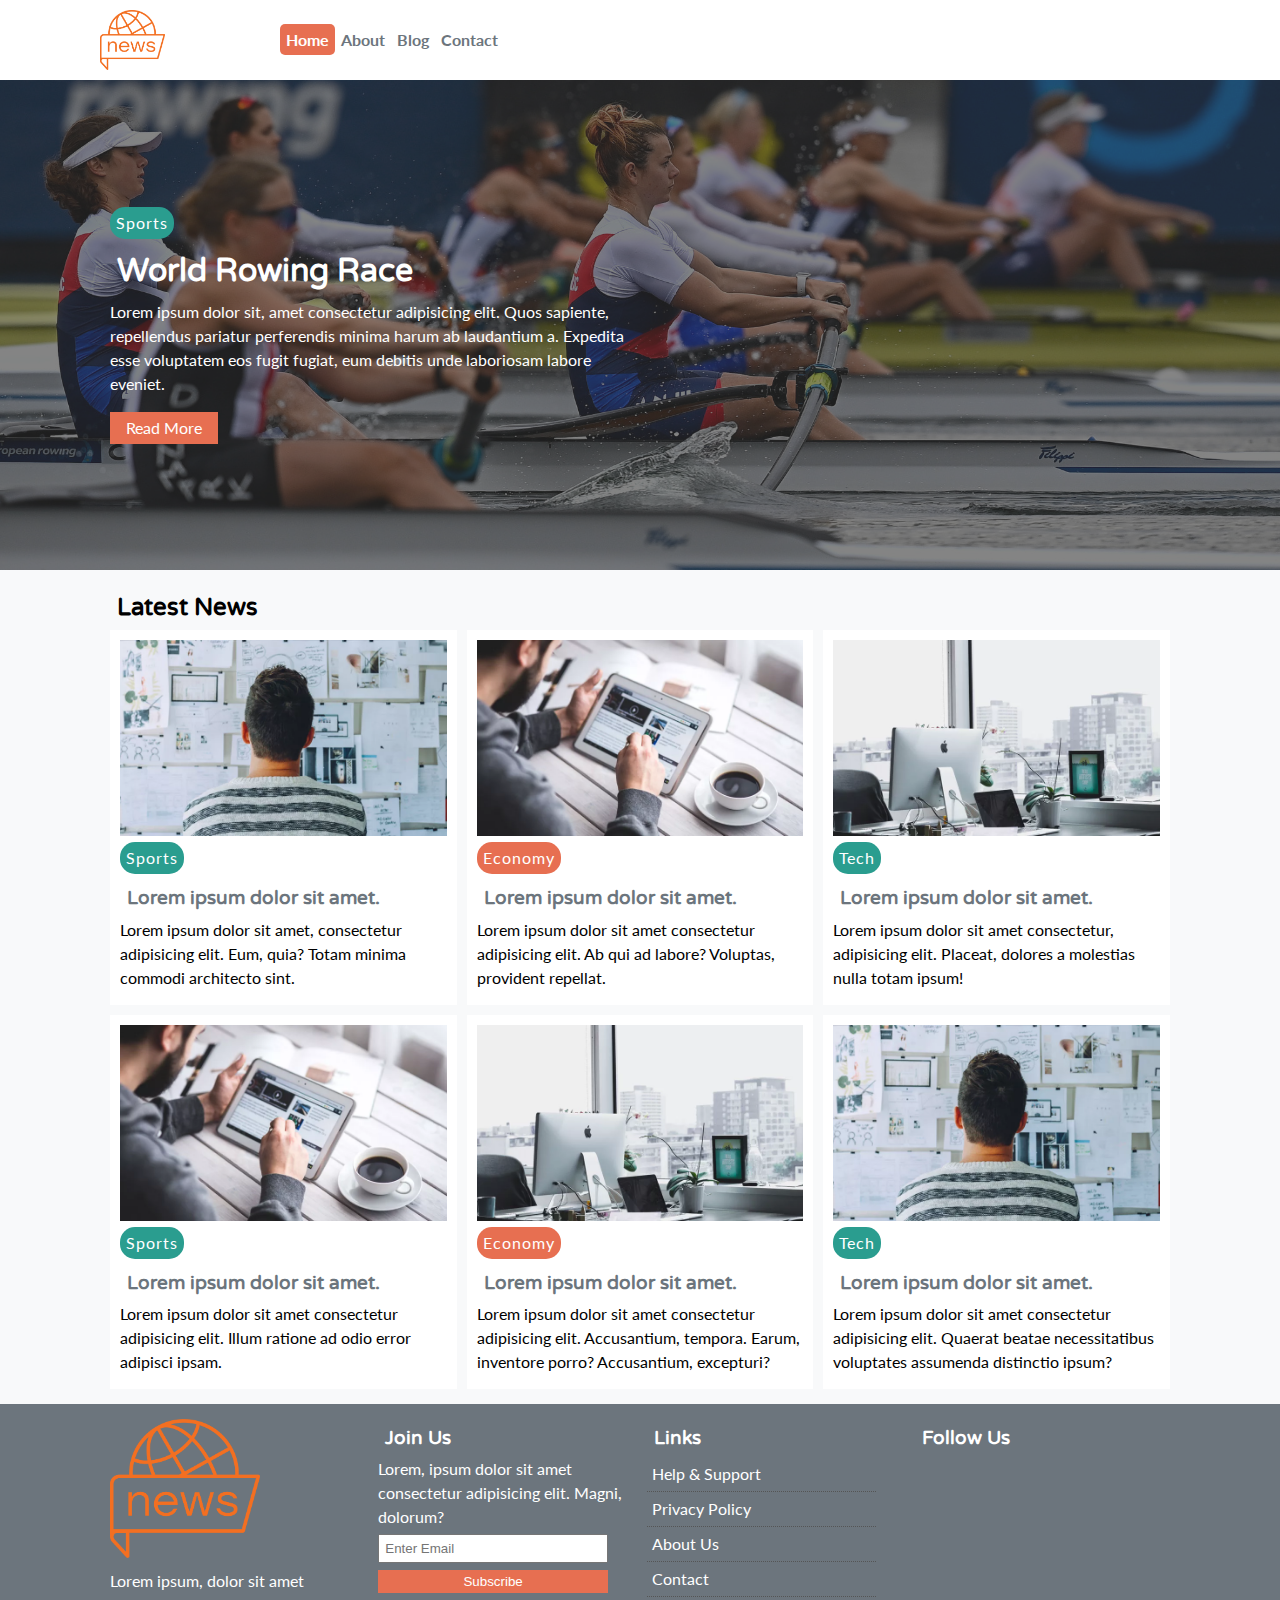
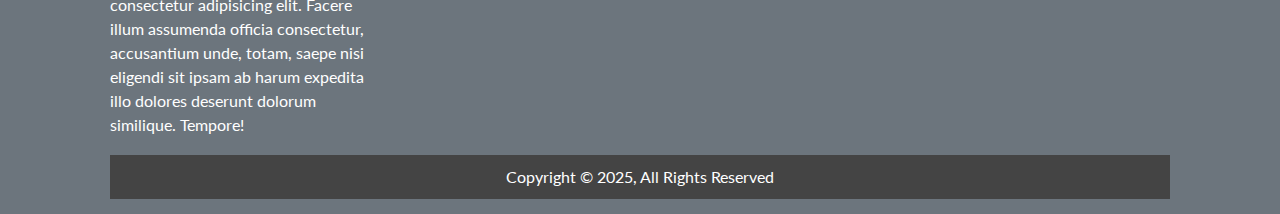
<file: index.html>
<!DOCTYPE html>
<html lang="en">
  <head>
    <meta charset="UTF-8" />
    <meta http-equiv="X-UA-Compatible" content="IE=edge" />
    <meta name="viewport" content="width=device-width, initial-scale=1.0" />
    <link
      rel="stylesheet"
      href="https://cdnjs.cloudflare.com/ajax/libs/font-awesome/6.4.0/css/all.min.css"
      integrity="sha512-iecdLmaskl7CVkqkXNQ/ZH/XLlvWZOJyj7Yy7tcenmpD1ypASozpmT/E0iPtmFIB46ZmdtAc9eNBvH0H/ZpiBw=="
      crossorigin="anonymous"
      referrerpolicy="no-referrer"
    />
    <link
      href="https://fonts.googleapis.com/css2?family=Lato&family=Varela+Round&display=swap"
      rel="stylesheet"
    />
    <link rel="stylesheet" href="css/style.css" />
    <link
      rel="stylesheet"
      media="screen and (max-width:768px)"
      href="css/mobile.css"
    />
    <title>News Site</title>
  </head>
  <body>
    <!-- navbar -->
    <nav id="main-nav" class="nav">
      <div class="container">
        <img src="img/logo.png" alt="" class="logo" />
        <ul>
          <li><a class="active" href="index.html">Home</a></li>
          <li><a class="" href="about.html">About</a></li>
          <li><a class="" href="blog.html">Blog</a></li>
          <li><a class="" href="contact.html">Contact</a></li>
        </ul>
        <div class="social-icons">
          <a href=""><i class="fa-brands fa-facebook fa-2x"></i></a>
          <a href=""><i class="fa-brands fa-twitter fa-2x"></i></a>
          <a href=""><i class="fa-brands fa-instagram fa-2x"></i></a>
          <a href=""><i class="fa-brands fa-youtube fa-2x"></i></a>
        </div>
      </div>
    </nav>

    <!-- header -->
    <header id="header">
      <div class="container">
        <div class="header-container">
          <div class="header-content">
            <div class="category bg-secondary">Sports</div>
            <h1>World Rowing Race</h1>
            <p class="mb-4">
              Lorem ipsum dolor sit, amet consectetur adipisicing elit. Quos
              sapiente, repellendus pariatur perferendis minima harum ab
              laudantium a. Expedita esse voluptatem eos fugit fugiat, eum
              debitis unde laboriosam labore eveniet.
            </p>
            <a href="#" class="btn btn-primary">Read More</a>
          </div>
        </div>
      </div>
    </header>
    <!-- articles -->
    <section id="main-articles" class="py-2">
      <div class="container">
        <h2>Latest News</h2>
        <div class="articles-container">
          <article class="card">
            <img src="img/img-1.webp" alt="" />
            <div>
              <div class="category bg-secondary">Sports</div>
              <h3><a href="article.html">Lorem ipsum dolor sit amet.</a></h3>
              <p>
                Lorem ipsum dolor sit amet, consectetur adipisicing elit. Eum,
                quia? Totam minima commodi architecto sint.
              </p>
            </div>
          </article>
          <article class="card">
            <img src="img/img-2.webp" alt="" />
            <div>
              <div class="category bg-primary">Economy</div>
              <h3><a href="article.html">Lorem ipsum dolor sit amet.</a></h3>
              <p>
                Lorem ipsum dolor sit amet consectetur adipisicing elit. Ab qui
                ad labore? Voluptas, provident repellat.
              </p>
            </div>
          </article>
          <article class="card">
            <img src="img/img-3.webp" alt="" />
            <div>
              <div class="category bg-secondary">Tech</div>
              <h3><a href="article.html">Lorem ipsum dolor sit amet.</a></h3>
              <p>
                Lorem ipsum dolor sit amet consectetur, adipisicing elit.
                Placeat, dolores a molestias nulla totam ipsum!
              </p>
            </div>
          </article>
          <article class="card">
            <img src="img/img-2.webp" alt="" />
            <div>
              <div class="category bg-secondary">Sports</div>
              <h3><a href="article.html">Lorem ipsum dolor sit amet.</a></h3>
              <p>
                Lorem ipsum dolor sit amet consectetur adipisicing elit. Illum
                ratione ad odio error adipisci ipsam.
              </p>
            </div>
          </article>
          <article class="card">
            <img src="img/img-3.webp" alt="" />
            <div>
              <div class="category bg-primary">Economy</div>
              <h3><a href="article.html">Lorem ipsum dolor sit amet.</a></h3>
              <p>
                Lorem ipsum dolor sit amet consectetur adipisicing elit.
                Accusantium, tempora. Earum, inventore porro? Accusantium,
                excepturi?
              </p>
            </div>
          </article>
          <article class="card">
            <img src="img/img-1.webp" alt="" />
            <div>
              <div class="category bg-secondary">Tech</div>
              <h3><a href="article.html">Lorem ipsum dolor sit amet.</a></h3>
              <p>
                Lorem ipsum dolor sit amet consectetur adipisicing elit. Quaerat
                beatae necessitatibus voluptates assumenda distinctio ipsum?
              </p>
            </div>
          </article>
        </div>
      </div>
    </section>

    <!-- footer -->
    <div id="main-footer" class="py-2">
      <div class="container footer-container">
        <div>
          <img src="img/logo.png" alt="" />
          <p>
            Lorem ipsum, dolor sit amet consectetur adipisicing elit. Facere
            illum assumenda officia consectetur, accusantium unde, totam, saepe
            nisi eligendi sit ipsam ab harum expedita illo dolores deserunt
            dolorum similique. Tempore!
          </p>
        </div>
        <div>
          <h3>Join Us</h3>
          <p>
            Lorem, ipsum dolor sit amet consectetur adipisicing elit. Magni,
            dolorum?
          </p>
          <form action="">
            <input type="email" name="" id="" placeholder="Enter Email" />
            <input type="submit" value="Subscribe" class="btn btn-primary" />
          </form>
        </div>
        <div>
          <h3>Links</h3>
          <ul>
            <li><a href="">Help & Support</a></li>
            <li><a href="">Privacy Policy</a></li>
            <li><a href="">About Us</a></li>
            <li><a href="">Contact</a></li>
          </ul>
        </div>
        <div>
          <h3>Follow Us</h3>
          <div>
            <a href=""><i class="fa-brands fa-facebook fa-2x"></i></a>
            <a href=""><i class="fa-brands fa-twitter fa-2x"></i></a>
            <a href=""><i class="fa-brands fa-instagram fa-2x"></i></a>
            <a href=""><i class="fa-brands fa-youtube fa-2x"></i></a>
          </div>
        </div>
        <div>
          <p>Copyright &copy; 2025, All Rights Reserved</p>
        </div>
      </div>
    </div>
  </body>
</html>
</file>
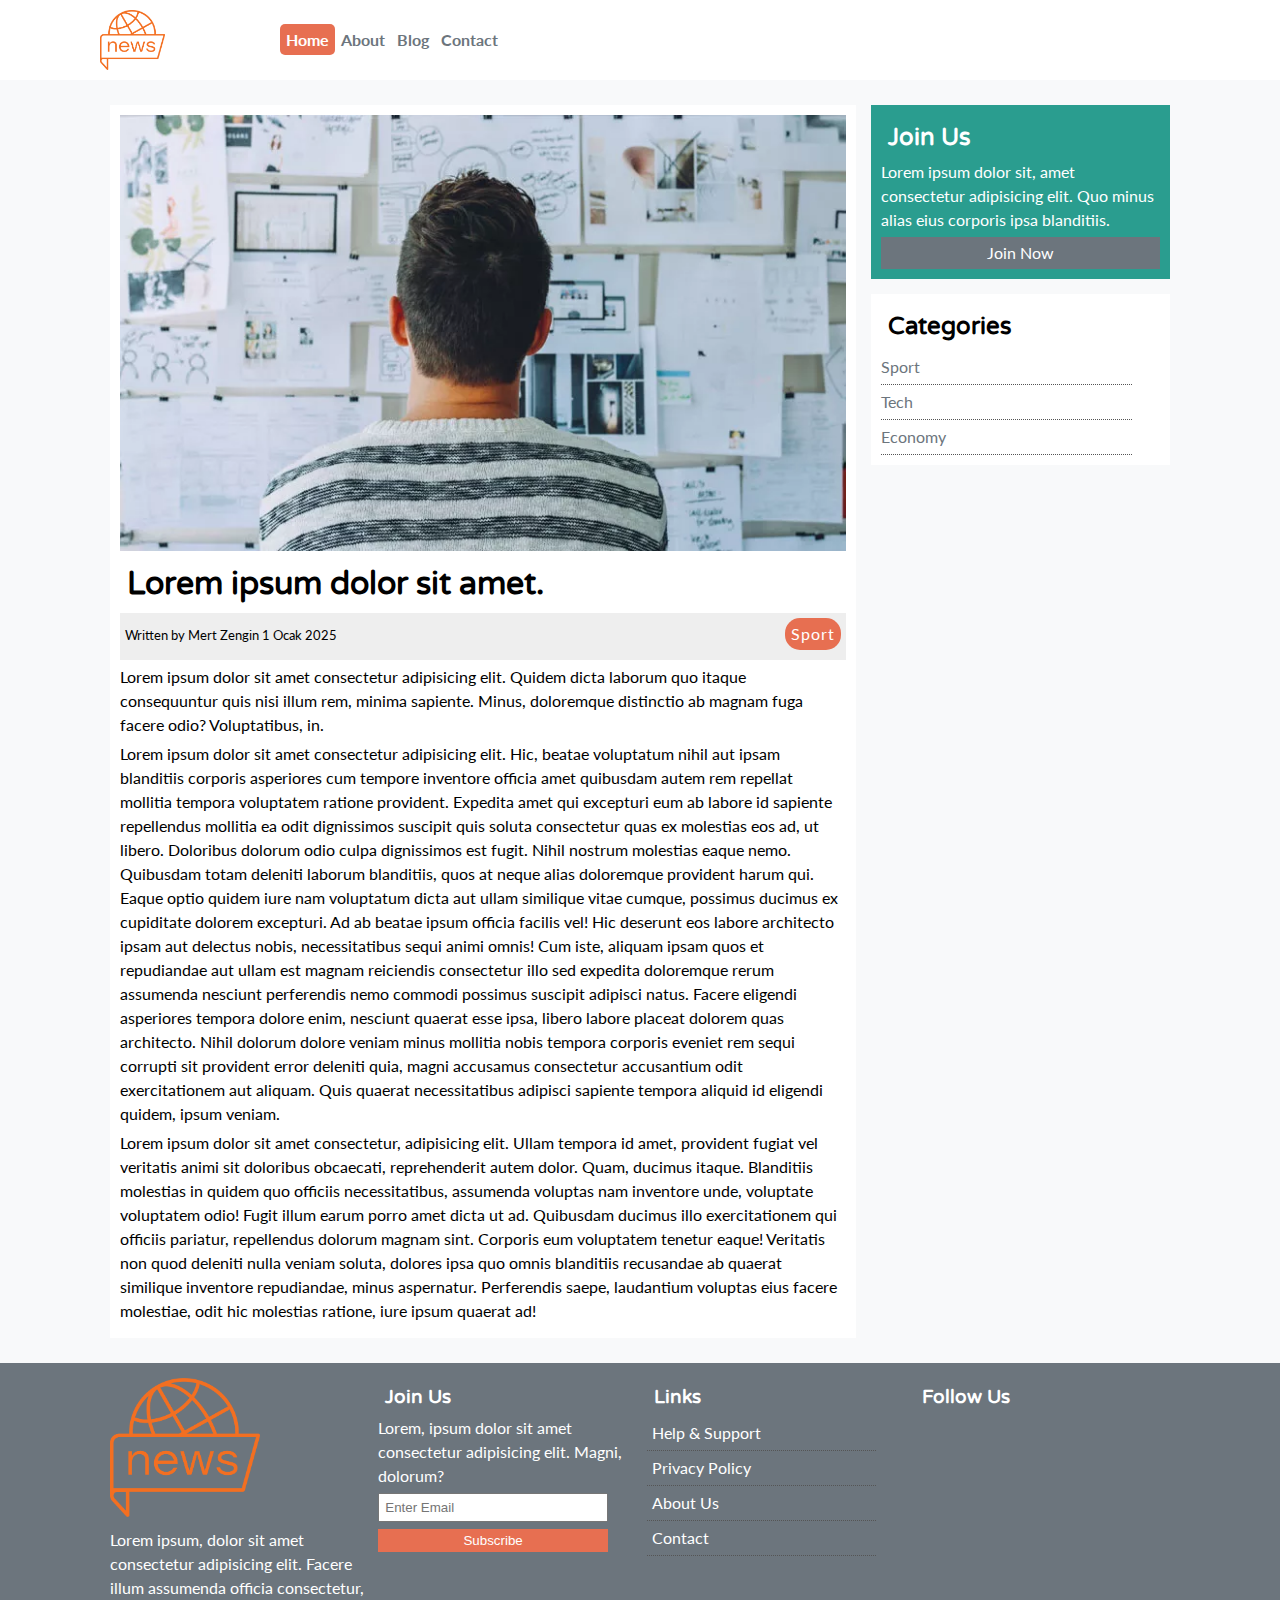
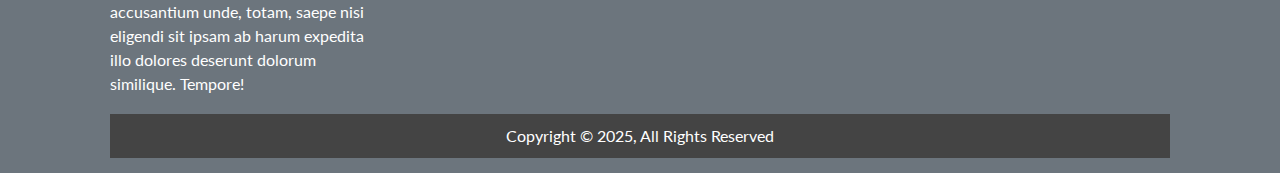
<file: article.html>
<!DOCTYPE html>
<html lang="en">
  <head>
    <meta charset="UTF-8" />
    <meta http-equiv="X-UA-Compatible" content="IE=edge" />
    <meta name="viewport" content="width=device-width, initial-scale=1.0" />
    <link
      rel="stylesheet"
      href="https://cdnjs.cloudflare.com/ajax/libs/font-awesome/6.4.0/css/all.min.css"
      integrity="sha512-iecdLmaskl7CVkqkXNQ/ZH/XLlvWZOJyj7Yy7tcenmpD1ypASozpmT/E0iPtmFIB46ZmdtAc9eNBvH0H/ZpiBw=="
      crossorigin="anonymous"
      referrerpolicy="no-referrer"
    />
    <link
      href="https://fonts.googleapis.com/css2?family=Lato&family=Varela+Round&display=swap"
      rel="stylesheet"
    />
    <link rel="stylesheet" href="css/style.css" />
    <link
      rel="stylesheet"
      media="screen and (max-width:768px)"
      href="css/mobile.css"
    />
    <title>News Site</title>
  </head>
  <body>
    <!-- navbar -->
    <nav id="main-nav" class="nav">
      <div class="container">
        <img src="img/logo.png" alt="" class="logo" />
        <ul>
          <li><a class="active" href="index.html">Home</a></li>
          <li><a class="" href="about.html">About</a></li>
          <li><a class="" href="blog.html">Blog</a></li>
          <li><a class="" href="contact.html">Contact</a></li>
        </ul>
        <div class="social-icons">
          <a href=""><i class="fa-brands fa-facebook fa-2x"></i></a>
          <a href=""><i class="fa-brands fa-twitter fa-2x"></i></a>
          <a href=""><i class="fa-brands fa-instagram fa-2x"></i></a>
          <a href=""><i class="fa-brands fa-youtube fa-2x"></i></a>
        </div>
      </div>
    </nav>

    <!-- section -->
    <section id="articles">
      <div class="container">
        <div class="page-container">
          <article id="article" class="card">
            <img src="img/img-1.webp" alt="" />
            <h1>Lorem ipsum dolor sit amet.</h1>
            <div class="meta">
              <small>
                <i class="fa-solid fa-user"></i> Written by Mert Zengin 1 Ocak
                2025
              </small>
              <div class="category bg-primary">Sport</div>
            </div>
            <p>
              Lorem ipsum dolor sit amet consectetur adipisicing elit. Quidem
              dicta laborum quo itaque consequuntur quis nisi illum rem, minima
              sapiente. Minus, doloremque distinctio ab magnam fuga facere odio?
              Voluptatibus, in.
            </p>
            <p>
              Lorem ipsum dolor sit amet consectetur adipisicing elit. Hic,
              beatae voluptatum nihil aut ipsam blanditiis corporis asperiores
              cum tempore inventore officia amet quibusdam autem rem repellat
              mollitia tempora voluptatem ratione provident. Expedita amet qui
              excepturi eum ab labore id sapiente repellendus mollitia ea odit
              dignissimos suscipit quis soluta consectetur quas ex molestias eos
              ad, ut libero. Doloribus dolorum odio culpa dignissimos est fugit.
              Nihil nostrum molestias eaque nemo. Quibusdam totam deleniti
              laborum blanditiis, quos at neque alias doloremque provident harum
              qui. Eaque optio quidem iure nam voluptatum dicta aut ullam
              similique vitae cumque, possimus ducimus ex cupiditate dolorem
              excepturi. Ad ab beatae ipsum officia facilis vel! Hic deserunt
              eos labore architecto ipsam aut delectus nobis, necessitatibus
              sequi animi omnis! Cum iste, aliquam ipsam quos et repudiandae aut
              ullam est magnam reiciendis consectetur illo sed expedita
              doloremque rerum assumenda nesciunt perferendis nemo commodi
              possimus suscipit adipisci natus. Facere eligendi asperiores
              tempora dolore enim, nesciunt quaerat esse ipsa, libero labore
              placeat dolorem quas architecto. Nihil dolorum dolore veniam minus
              mollitia nobis tempora corporis eveniet rem sequi corrupti sit
              provident error deleniti quia, magni accusamus consectetur
              accusantium odit exercitationem aut aliquam. Quis quaerat
              necessitatibus adipisci sapiente tempora aliquid id eligendi
              quidem, ipsum veniam.
            </p>
            <p>
              Lorem ipsum dolor sit amet consectetur, adipisicing elit. Ullam
              tempora id amet, provident fugiat vel veritatis animi sit
              doloribus obcaecati, reprehenderit autem dolor. Quam, ducimus
              itaque. Blanditiis molestias in quidem quo officiis
              necessitatibus, assumenda voluptas nam inventore unde, voluptate
              voluptatem odio! Fugit illum earum porro amet dicta ut ad.
              Quibusdam ducimus illo exercitationem qui officiis pariatur,
              repellendus dolorum magnam sint. Corporis eum voluptatem tenetur
              eaque! Veritatis non quod deleniti nulla veniam soluta, dolores
              ipsa quo omnis blanditiis recusandae ab quaerat similique
              inventore repudiandae, minus aspernatur. Perferendis saepe,
              laudantium voluptas eius facere molestiae, odit hic molestias
              ratione, iure ipsum quaerat ad!
            </p>
          </article>

          <aside class="card bg-secondary">
            <h2>Join Us</h2>
            <p>
              Lorem ipsum dolor sit, amet consectetur adipisicing elit. Quo
              minus alias eius corporis ipsa blanditiis.
            </p>
            <a href="#" class="btn btn-dark btn-block">Join Now</a>
          </aside>

          <aside id="categories" class="card">
            <h2>Categories</h2>
            <ul>
              <li>
                <a href="#"><i class="fas fa-chevron-right"></i>Sport</a>
              </li>
              <li>
                <a href="#"><i class="fas fa-chevron-right"></i>Tech</a>
              </li>
              <li>
                <a href="#"><i class="fas fa-chevron-right"></i>Economy</a>
              </li>
            </ul>
          </aside>
        </div>
      </div>
    </section>

    <!-- footer -->
    <div id="main-footer" class="py-2">
      <div class="container footer-container">
        <div>
          <img src="img/logo.png" alt="" />
          <p>
            Lorem ipsum, dolor sit amet consectetur adipisicing elit. Facere
            illum assumenda officia consectetur, accusantium unde, totam, saepe
            nisi eligendi sit ipsam ab harum expedita illo dolores deserunt
            dolorum similique. Tempore!
          </p>
        </div>
        <div>
          <h3>Join Us</h3>
          <p>
            Lorem, ipsum dolor sit amet consectetur adipisicing elit. Magni,
            dolorum?
          </p>
          <form action="">
            <input type="email" name="" id="" placeholder="Enter Email" />
            <input type="submit" value="Subscribe" class="btn btn-primary" />
          </form>
        </div>
        <div>
          <h3>Links</h3>
          <ul>
            <li><a href="">Help & Support</a></li>
            <li><a href="">Privacy Policy</a></li>
            <li><a href="">About Us</a></li>
            <li><a href="">Contact</a></li>
          </ul>
        </div>
        <div>
          <h3>Follow Us</h3>
          <div>
            <a href=""><i class="fa-brands fa-facebook fa-2x"></i></a>
            <a href=""><i class="fa-brands fa-twitter fa-2x"></i></a>
            <a href=""><i class="fa-brands fa-instagram fa-2x"></i></a>
            <a href=""><i class="fa-brands fa-youtube fa-2x"></i></a>
          </div>
        </div>
        <div>
          <p>Copyright &copy; 2025, All Rights Reserved</p>
        </div>
      </div>
    </div>
  </body>
</html>
</file>
<file: css/style.css>
:root {
  --primary-color: #e76f51;
  --secondary-color: #2a9d8f;
  --light-color: #f8f9fa;
  --dark-color: #6c757d;
  --max-width: 1100px;
}
* {
  margin: 0;
  padding: 0;
  box-sizing: border-box;
}
html {
  font-size: 10px;
}
body {
  font-family: "Lato", sans-serif;
  font-size: 1.6rem;
  line-height: 1.5;
  background-color: var(--light-color);
}
a {
  color: var(--dark-color);
  text-decoration: none;
}
ul {
  list-style: none;
}
img {
  width: 100%;
}
h1,
h2,
h3,
h4,
h5,
h6 {
  font-family: "Varela Round", sans-serif;
  margin: 0.7rem;
  line-height: 1.3;
}
p {
  margin: 0.5rem 0;
}

/* utils */
.container {
  max-width: var(--max-width);
  margin: 0 auto;
  padding: 0 2rem;
}

.btn {
  display: inline-block;
  border: none;
  background-color: var(--dark-color);
  color: #fff;
  padding: 0.4rem 1.6rem;
  text-align: center;
}

.btn-light {
  background-color: var(--light-color);
}
.btn-dark {
  background-color: var(--dark-color);
}
.btn-primary {
  background-color: var(--primary-color);
}

.btn:hover {
  opacity: 0.8;
}

.btn-block {
  display: block;
  width: 100%;
  text-align: center;
}

.bg-primary {
  background-color: var(--primary-color);
  color: #fff;
}
.bg-secondary {
  background-color: var(--secondary-color) !important;
  color: #fff;
}
.bg-light {
  background-color: var(--light-color);
  color: var(--dark-color);
}
.bg-dark {
  background-color: var(--dark-color);
  color: #fff;
}

.p-1 {
  padding: 0.5rem;
}
.p-2 {
  padding: 0.6rem;
}
.p-3 {
  padding: 0.8rem;
}
.p-4 {
  padding: 1rem;
}

.pt-1 {
  padding-top: 0.5rem;
}
.pt-2 {
  padding-top: 0.6rem;
}
.pt-3 {
  padding-top: 0.8rem;
}
.pt-4 {
  padding-top: 1rem;
}

.py-1 {
  padding-top: 0.5rem;
  padding-bottom: 0.5rem;
}
.py-2 {
  padding-top: 1.5rem;
  padding-bottom: 1.5rem;
}

.px-1 {
  padding-right: 0.5rem;
  padding-left: 0.5rem;
}
.px-2 {
  padding-right: 0.6rem;
  padding-left: 0.6rem;
}

.m-1 {
  margin: 0.5rem;
}
.m-2 {
  margin: 0.6rem;
}
.m-3 {
  margin: 0.8rem;
}
.m-4 {
  margin: 1rem;
}

.mb-1 {
  margin-bottom: 0.5rem;
}
.mb-2 {
  margin-bottom: 0.5rem;
}
.mb-3 {
  margin-bottom: 0.5rem;
}
.mb-4 {
  margin-bottom: 1.6rem;
}
.card {
  background-color: #fff;
  padding: 1rem;
}

.card-primary {
  background-color: var(--primary-color);
  padding: 1rem;
}
.category {
  display: inline-block;
  color: #fff;
  font-size: 1.6rem;
  letter-spacing: 1px;
  border-radius: 15px;
  padding: 0.4rem 0.6rem;
  margin-bottom: 0.5rem;
}

#main-nav {
  background-color: #fff;
  position: sticky;
  top: 0;
  z-index: 3;
}

#main-nav .container {
  display: grid;
  grid-template-columns: 1fr 3fr 2fr;
  padding: 1rem;
  align-items: center;
}
#main-nav .logo {
  width: 65px;
}
#main-nav ul {
  display: flex;
  justify-self: start;
}
#main-nav ul li a {
  padding: 0.6rem;
  font-weight: bold;
}
#main-nav ul li a.active {
  background-color: var(--primary-color);
  color: #fff;
  border-radius: 5px;
}

#main-nav ul li a:hover {
  background-color: var(--light-color);
  color: var(--dark-color);
}
#main-nav .social-icons {
  justify-self: end;
}
/* header */

#header {
  color: #fff;
  background: #333;
  padding: 2rem;
  position: relative;
}
#header::before {
  content: "";
  background: url(../img/rowing.jpeg) no-repeat center center/cover;
  position: absolute;
  top: 0;
  left: 0;
  width: 100%;
  height: 100%;
  opacity: 0.4;
}

#header .header-container {
  height: 50vh;
  display: grid;
  grid-template-columns: repeat(2, 1fr);
  align-items: center;
}

#header .header-content {
  z-index: 2;
}

/* articles */
#main-articles .articles-container {
  display: grid;
  grid-template-columns: repeat(3, 1fr);
  gap: 1rem;
}

/* footer */
#main-footer {
  background-color: var(--dark-color);
  color: #fff;
}
#main-footer img {
  width: 150px;
}
#main-footer a {
  color: #fff;
}

#main-footer .footer-container {
  display: grid;
  grid-template-columns: repeat(4, 1fr);
  gap: 1.3rem;
}
#main-footer .footer-container > *:last-child {
  background-color: #444;
  grid-column: 1 / span 4;
  padding: 0.5rem;
  text-align: center;
}

#main-footer .footer-container input[type="email"] {
  width: 90%;
  padding: 0.5rem;
  margin-bottom: 0.5rem;
}
#main-footer .footer-container input[type="submit"] {
  width: 90%;
}
#main-footer .footer-container ul li {
  width: 90%;
  padding: 0.5rem;
  margin-bottom: 0.5rem 0;
  border-bottom: 1px dotted #555;
}

#main-footer .footer-container ul li a:hover {
  color: var(--primary-color);
}

/* articles details */

.page-container {
  display: grid;
  grid-template-columns: 5fr 2fr;
  margin: 2.5rem 0;
  gap: 1.5rem;
}

.page-container > *:first-child {
  grid-row: 1 / span 3;
}

#article .meta {
  display: flex;
  justify-content: space-between;
  align-items: center;
  padding: 0.5rem;
  background-color: #eee;
}

.page-container #categories ul li {
  padding: 0.5rem 0;
  border-bottom: 1px dotted #555;
  width: 90%;
}
.page-container #categories ul li a:hover {
  color: var(--primary-color);
}
</file>
<file: css/mobile.css>
#main-nav .social-icons {
  display: none;
}

#main-nav .container {
  grid-template-columns: 1fr;
  gap: 1.2rem;
}

#main-nav ul,
#main-nav img {
  justify-self: center;
}

#main-articles .articles-container {
  grid-template-columns: repeat(2, 1fr);
}

@media (max-width: 600px) {
  #header .header-container,
  #main-articles .articles-container,
  #main-footer .footer-container {
    grid-template-columns: 1fr;
  }

  #main-footer .footer-container > *:last-child {
    grid-column: 1;
  }

  #main-footer .footer-container > * {
    border-bottom: 1px dotted #444;
    padding-bottom: 1rem;
  }

  .page-container {
    grid-template-columns: 1fr;
  }
}
</file>
